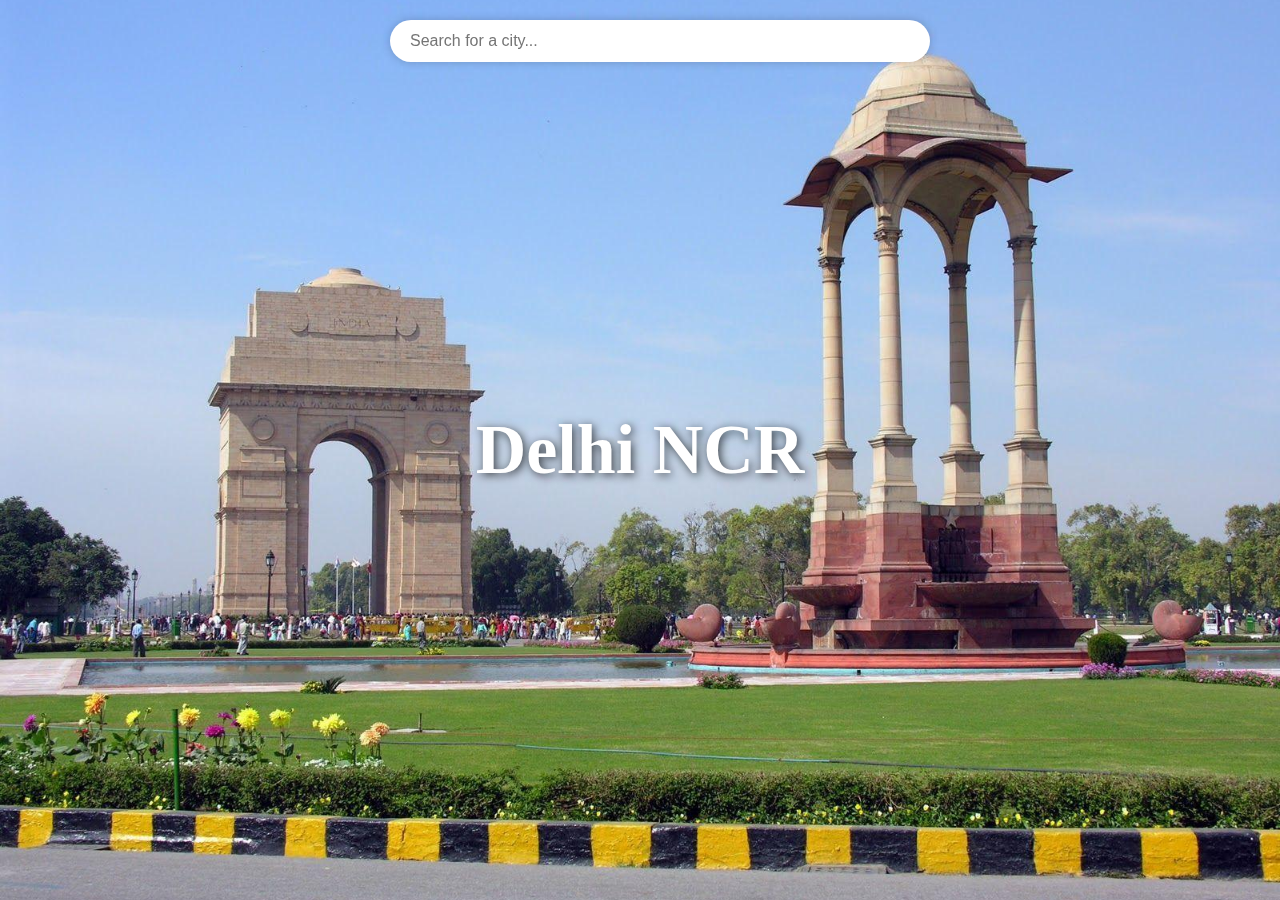
<file: area.html>
<!DOCTYPE html>
<html lang="en">
<head>
  <meta charset="UTF-8" />
  <meta name="viewport" content="width=device-width, initial-scale=1.0" />
  <title>Our Service Areas - Skilled Boys</title>
  <!-- Swiper CSS CDN -->
  <link rel="stylesheet" href="https://unpkg.com/swiper/swiper-bundle.min.css" />
  <style>
    body, html {
      margin: 0;
      padding: 0;
      font-family: 'Segoe UI', sans-serif;
    }

    .search-bar {
      position: absolute;
      top: 20px;
      left: 50%;
      transform: translateX(-50%);
      z-index: 10;
      width: 60%;
      max-width: 500px;
    }

    .search-bar input {
      width: 100%;
      padding: 12px 20px;
      font-size: 16px;
      border-radius: 25px;
      border: none;
      box-shadow: 0 0 10px rgba(0,0,0,0.2);
    }

    .swiper {
      width: 100%;
      height: 100vh;
    }

    .swiper-slide {
      background-size: cover;
      background-position: center;
      position: relative;
      display: flex;
      align-items: center;
      justify-content: center;
    }

    .city-name {
      font-size:70px;
      font-weight: bold;
      color:white;
      text-shadow: 2px 2px 10px rgba(0, 0, 0, 0.7);
      font-family:serif;
    }
  </style>
</head>
<body>

  <!-- 🔍 Search Bar -->
  <div class="search-bar">
    <input type="text" id="citySearch" placeholder="Search for a city..." oninput="filterCities()" />
  </div>

  <!-- 🏙️ Swiper Slider -->
  <div class="swiper mySwiper">
    <div class="swiper-wrapper" id="citySlider">
      <!-- Slides will be inserted via JS -->
    </div>
  </div>

  <!-- Swiper JS CDN -->
  <script src="https://unpkg.com/swiper/swiper-bundle.min.js"></script>

  <script>
    const cities = [
      { name: 'Delhi NCR', image: 'delhi1.png' },
      { name: 'Mumbai', image: 'mumbai.png' },
      { name: 'Bengaluru', image: 'bengaluru.png' },
      { name: 'Kolkata', image: 'kolkata.png' },
      { name: 'Chennai', image: 'chennai.png' },
      { name: 'Hyderabad', image: 'hydrabad.png' },
      { name: 'Jaipur', image: 'jaipur.png' },
      { name: 'Lucknow', image: 'lucknow1.png' },
      { name: 'Patna', image: 'patna.png' },
      { name: 'Indore', image: 'indore.png' },
      { name: 'Gorakhpur', image: 'gorakhpur1.png' },
    ];

    const citySlider = document.getElementById('citySlider');

    function renderCities(filteredCities) {
      citySlider.innerHTML = '';
      filteredCities.forEach(city => {
        const slide = document.createElement('div');
        slide.className = 'swiper-slide';
        slide.style.backgroundImage = `url(${city.image})`;
        slide.innerHTML = `<div class="city-name">${city.name}</div>`;
        citySlider.appendChild(slide);
      });

      // Re-init swiper to refresh the slides
      if (window.swiperInstance) {
        window.swiperInstance.update();
      } else {
        window.swiperInstance = new Swiper(".mySwiper", {
          loop: true,
          autoplay: {
            delay: 1000,
            disableOnInteraction: false,
          },
        });
      }
    }

    function filterCities() {
      const query = document.getElementById('citySearch').value.toLowerCase();
      const filtered = cities.filter(city => city.name.toLowerCase().includes(query));
      renderCities(filtered);
    }

    // Initial render
    renderCities(cities);
  </script>
</body>
</html>
</file>
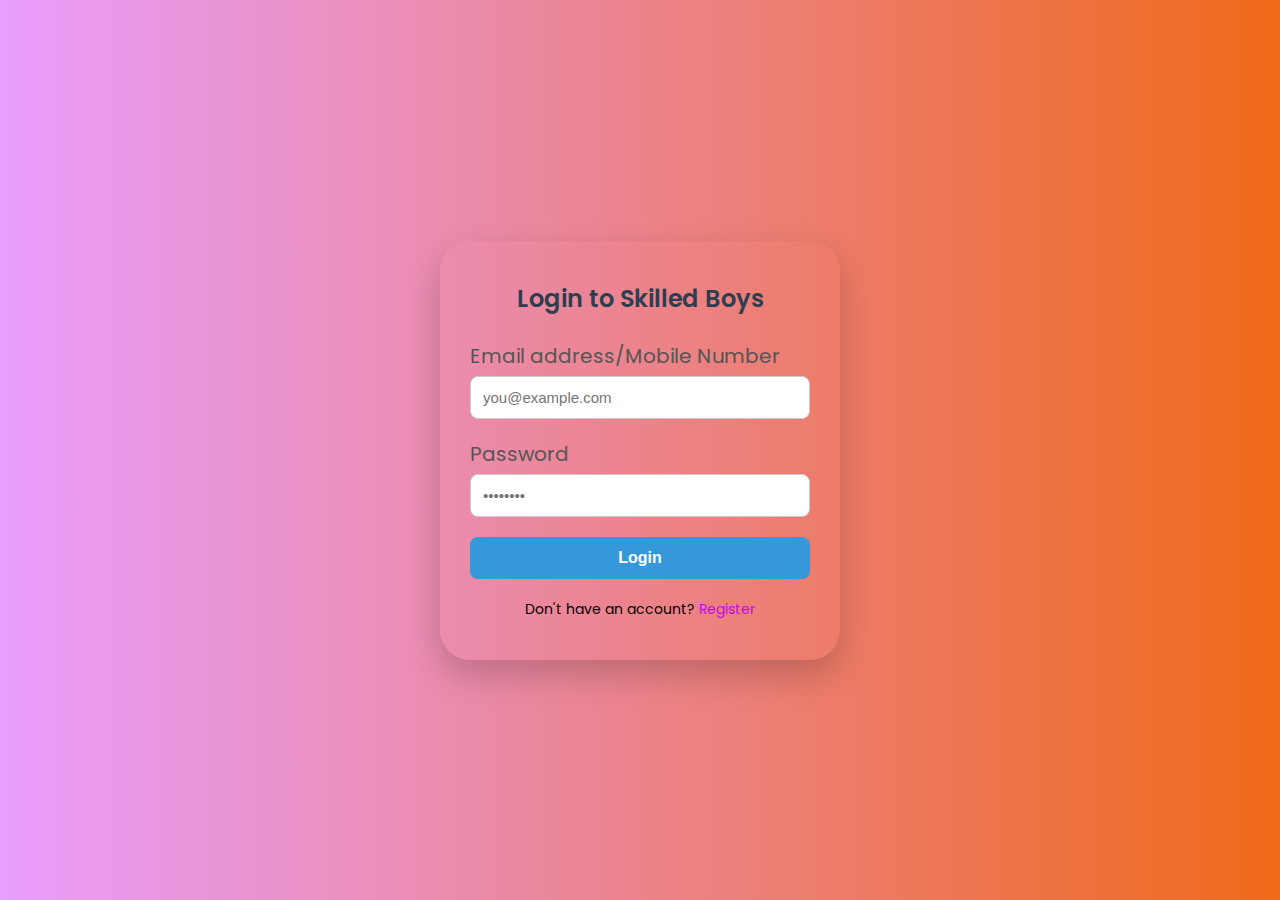
<file: login.html>
<!DOCTYPE html>
<html lang="en">
<head>
  <meta charset="UTF-8" />
  <meta name="viewport" content="width=device-width, initial-scale=1.0"/>
  <title>Login | Skilled Boys</title>
  <link href="https://fonts.googleapis.com/css2?family=Poppins:wght@400;600&display=swap" rel="stylesheet">

  <style>
    * {
      margin: 0;
      padding: 0;
      box-sizing: border-box;
    }

    body {
      font-family: 'Poppins', sans-serif;
      /* background: white; */
      background-image: linear-gradient(to right, #e99efe, #ef6919);
      height: 100vh;
      display: flex;
      align-items: center;
      justify-content: center;
    }

    .login-container {
      background: transparent;
      padding: 40px 30px;
      width: 100%;
      max-width: 400px;
      border-radius: 30px;
      box-shadow: 0 15px 35px rgba(0, 0, 0, 0.2);
      animation: fadeIn 0.7s ease;
    }

    .login-container h2 {
      text-align: center;
      margin-bottom: 25px;
      font-weight: 600;
      color: #2c3e50;
    }

    .form-group {
      margin-bottom: 20px;
    }

    .form-group label {
      font-size: 20px;
      color: #555;
      display: block;
      margin-bottom: 5px;
    }

    .form-group input {
      width: 100%;
      padding: 12px;
      border-radius: 8px;
      border: 1px solid #ccc;
      font-size: 15px;
      transition: all 0.3s ease;
    }

    .form-group input:focus {
      border-color: #3498db;
      outline: none;
      box-shadow: 0 0 5px rgba(52, 152, 219, 0.3);
    }

    .btn {
      width: 100%;
      padding: 12px;
      background: #3498db;
      color: white;
      border: none;
      font-size: 16px;
      font-weight: 600;
      border-radius: 8px;
      cursor: pointer;
      transition: background 0.3s ease;
    }

    .btn:hover {
      background: #2980b9;
    }

    .form-footer {
      text-align: center;
      margin-top: 20px;
      font-size: 14px;
    }

    .form-footer a {
      color: #bf08e8;
      text-decoration: none;
      transition: color 0.3s ease;
    }

    .form-footer a:hover {
      color:red;
    }   

    @keyframes fadeIn {
      from { opacity: 0; transform: translateY(20px); }
      to { opacity: 1; transform: translateY(0); }
    }

    @media (max-width: 480px) {
      .login-container {
        margin: 0 20px;
        padding: 30px 20px;
      }
    }
  </style>
</head>
<body>

  <div class="login-container">
    <h2>Login to Skilled Boys</h2>
    <form id="loginForm">
      <div class="form-group">
        <label for="email">Email address/Mobile Number</label>
        <input type="email" id="email" placeholder="you@example.com" required />
      </div>
      <div class="form-group">
        <label for="password">Password</label>
        <input type="password" id="password" placeholder="••••••••" required />
      </div>
      <button type="submit" class="btn">Login</button>
    </form>
    <div class="form-footer">
      Don't have an account? <a href="register.html">Register</a>
    </div>
  </div>

  <script>
    const form = document.getElementById('loginForm');

    form.addEventListener('submit', function(e) {
      e.preventDefault();
      const email = document.getElementById('email').value.trim();
      const password = document.getElementById('password').value.trim();

      if (!email || !password) {
        alert("Please fill in both fields.");
        return;
      }

      // Simulated login (replace with backend integration)
      if (email === "am8176033@gmail.com" && password === "123456") {
        alert("Login successful!");
        // Redirect or load dashboard
      } else {
        alert("Invalid email or password.");
      }
    });
  </script>
</body>
</html>
</file>
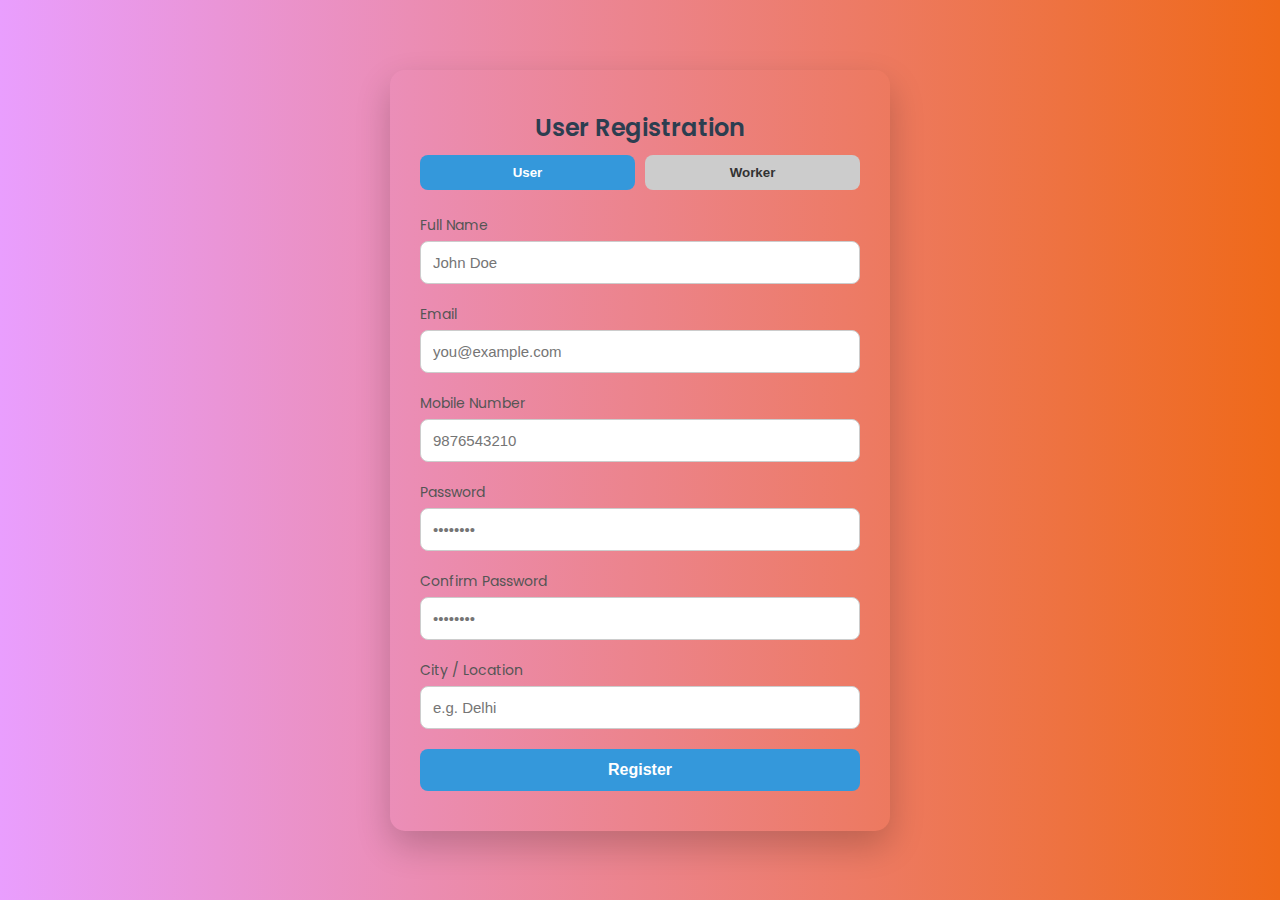
<file: register.html>
<!DOCTYPE html>
<html lang="en">
<head>
  <meta charset="UTF-8" />
  <meta name="viewport" content="width=device-width, initial-scale=1.0" />
  <title>Register | Skilled Boys</title>
  <link href="https://fonts.googleapis.com/css2?family=Poppins:wght@400;600&display=swap" rel="stylesheet">
  <style>
    * {
      margin: 0;
      padding: 0;
      box-sizing: border-box;
    }

    body {
      font-family: 'Poppins', sans-serif;
      /* background: linear-gradient(135deg, #0f2027, #203a43, #2c5364); */
      background-image: linear-gradient(to right, #e99efe, #ef6919);
      min-height: 100vh;
      display: flex;
      align-items: center;
      justify-content: center;
      padding: 20px;
    }

    .form-container {
      background:transparent;
      padding: 40px 30px;
      width: 100%;
      max-width: 500px;
      border-radius: 15px;
      box-shadow: 0 15px 35px rgba(0, 0, 0, 0.2);
      animation: fadeIn 0.7s ease;
    }

    h2 {
      text-align: center;
      margin-bottom: 10px;
      font-weight: 600;
      color: #2c3e50;
    }

    .toggle-buttons {
      display: flex;
      justify-content: center;
      margin-bottom: 25px;
      gap: 10px;
      flex-wrap: wrap;
    }

    .toggle-buttons button {
      padding: 10px 15px;
      border: none;
      background: #ccc;
      color: #333;
      font-weight: 600;
      border-radius: 8px;
      cursor: pointer;
      transition: all 0.3s ease;
      flex: 1 1 45%;
    }

    .toggle-buttons .active {
      background-color: #3498db;
      color: white;
    }

    .form-group {
      margin-bottom: 20px;
    }

    .form-group label {
      font-size: 14px;
      color: #555;
      display: block;
      margin-bottom: 5px;
    }

    .form-group input, .form-group select {
      width: 100%;
      padding: 12px;
      border-radius: 8px;
      border: 1px solid #ccc;
      font-size: 15px;
      transition: all 0.3s ease;
    }

    .form-group input:focus {
      border-color: #3498db;
      outline: none;
      box-shadow: 0 0 5px rgba(52, 152, 219, 0.3);
    }

    .btn {
      width: 100%;
      padding: 12px;
      background: #3498db;
      color: white;
      border: none;
      font-size: 16px;
      font-weight: 600;
      border-radius: 8px;
      cursor: pointer;
      transition: background 0.3s ease;
    }

    .btn:hover {
      background: #2980b9;
    }

    @keyframes fadeIn {
      from { opacity: 0; transform: translateY(20px); }
      to { opacity: 1; transform: translateY(0); }
    }

    @media screen and (max-width: 600px) {
      .form-container {
        padding: 25px 20px;
      }

      .toggle-buttons button {
        font-size: 14px;
        padding: 10px;
      }
    }
  </style>
</head>
<body>
  <div class="form-container">
    <h2 id="form-title">User Registration</h2>
    <div class="toggle-buttons">
      <button class="active" id="userBtn">User</button>
      <button id="workerBtn">Worker</button>
    </div>
    <form id="registerForm">
      <div class="form-group">
        <label for="name">Full Name</label>
        <input type="text" id="name" placeholder="John Doe" required />
      </div>
      <div class="form-group">
        <label for="email">Email</label>
        <input type="email" id="email" placeholder="you@example.com" required />
      </div>
      <div class="form-group">
        <label for="phone">Mobile Number</label>
        <input type="tel" id="phone" placeholder="9876543210" required />
      </div>
      <div class="form-group">
        <label for="password">Password</label>
        <input type="password" id="password" placeholder="••••••••" required />
      </div>
      <div class="form-group">
        <label for="confirmPassword">Confirm Password</label>
        <input type="password" id="confirmPassword" placeholder="••••••••" required />
      </div>
      <div class="form-group">
        <label for="location">City / Location</label>
        <input type="text" id="location" placeholder="e.g. Delhi" required />
      </div>

      <div id="workerFields" style="display: none">
        <div class="form-group">
          <label for="category">Service Category</label>
          <select id="category">
            <option value="">-- Select Category --</option>
            <option value="electrician">Electrician</option>
            <option value="plumber">Plumber</option>
            <option value="carpenter">Carpenter</option>
            <option value="maid">Maid</option>
            <option value="cook">Cook</option>
          </select>
        </div>
        <div class="form-group">
          <label for="experience">Years of Experience</label>
          <input type="number" id="experience" min="0" placeholder="e.g. 2" />
        </div>
        <div class="form-group">
          <label for="rate">Hourly Rate (INR)</label>
          <input type="number" id="rate" placeholder="e.g. 300" />
        </div>
        <div class="form-group">
          <label for="idproof">Upload ID Proof</label>
          <input type="file" id="idproof" accept="image/*,application/pdf" />
        </div>
      </div>

      <button type="submit" class="btn">Register</button>
    </form>
  </div>

  <script>
    const userBtn = document.getElementById('userBtn');
    const workerBtn = document.getElementById('workerBtn');
    const workerFields = document.getElementById('workerFields');
    const formTitle = document.getElementById('form-title');

    userBtn.addEventListener('click', () => {
      userBtn.classList.add('active');
      workerBtn.classList.remove('active');
      workerFields.style.display = 'none';
      formTitle.textContent = 'User Registration';
    });

    workerBtn.addEventListener('click', () => {
      workerBtn.classList.add('active');
      userBtn.classList.remove('active');
      workerFields.style.display = 'block';
      formTitle.textContent = 'Worker Registration';
    });

    document.getElementById('registerForm').addEventListener('submit', function(e) {
      e.preventDefault();

      const name = document.getElementById('name').value.trim();
      const email = document.getElementById('email').value.trim();
      const phone = document.getElementById('phone').value.trim();
      const password = document.getElementById('password').value;
      const confirmPassword = document.getElementById('confirmPassword').value;
      const location = document.getElementById('location').value.trim();

      if (!name || !email || !phone || !password || !confirmPassword || !location) {
        alert('Please fill in all required fields.');
        return;
      }

      if (password !== confirmPassword) {
        alert('Passwords do not match!');
        return;
      }

      if (workerBtn.classList.contains('active')) {
        const category = document.getElementById('category').value;
        const experience = document.getElementById('experience').value;
        const rate = document.getElementById('rate').value;
        const idproof = document.getElementById('idproof').files[0];

        if (!category || !experience || !rate || !idproof) {
          alert('Please complete all worker-specific fields.');
          return;
        }

        alert('Worker registered successfully!');
      } else {
        alert('User registered successfully!');
      }

      // You can replace alerts with actual backend API calls
    });
  </script>
</body>
</html>
</file>
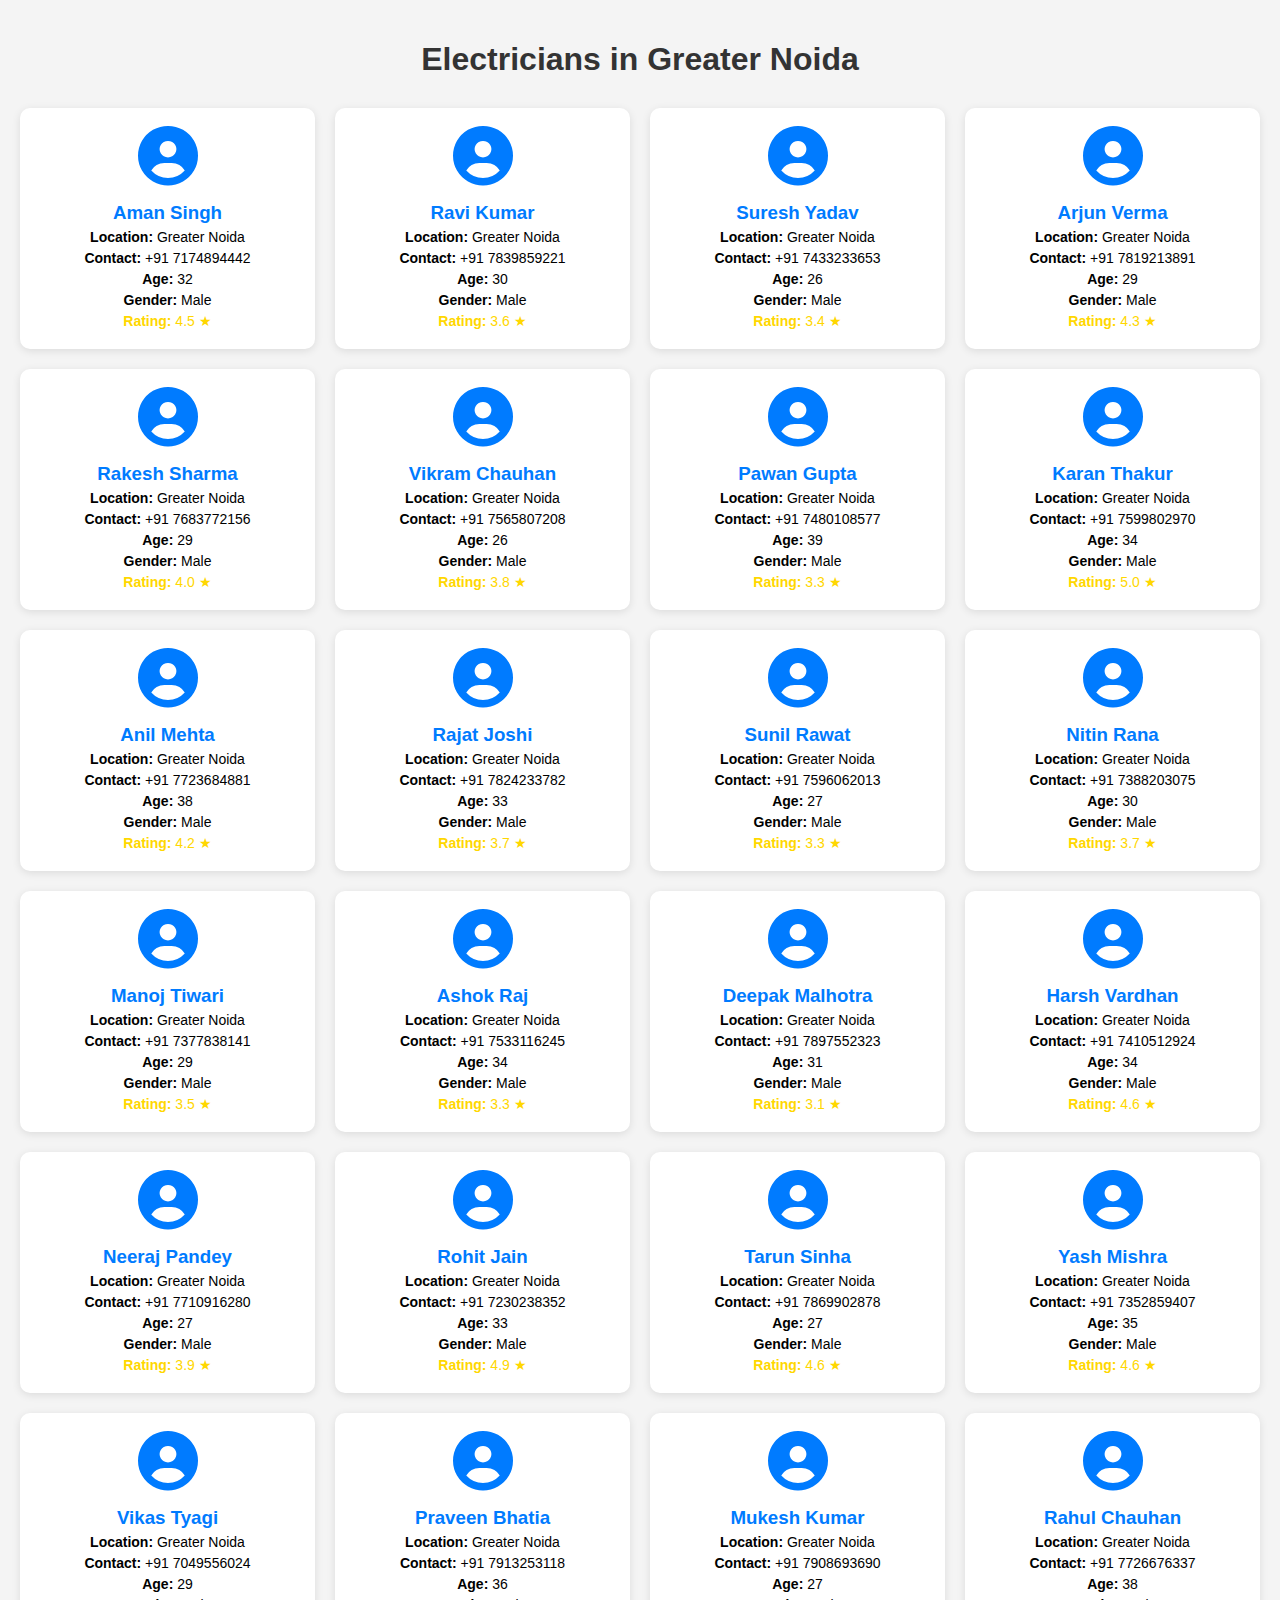
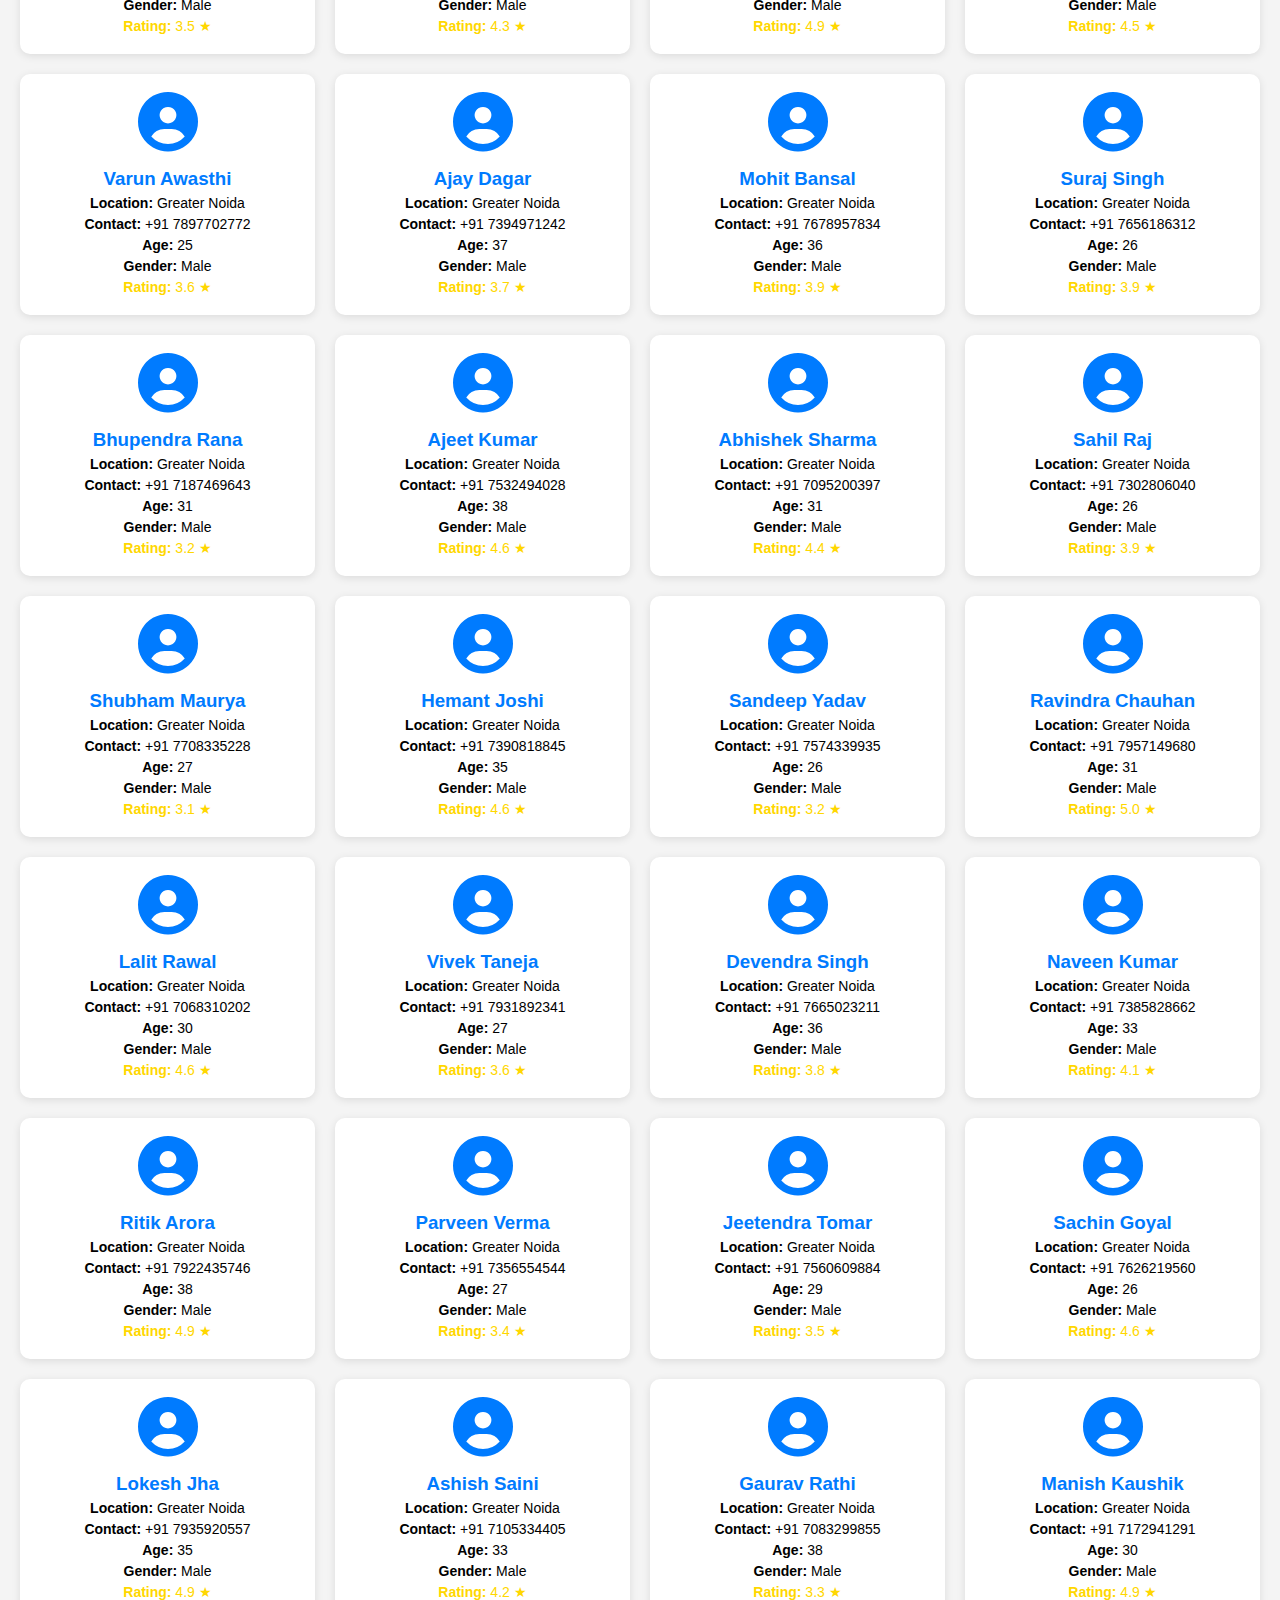
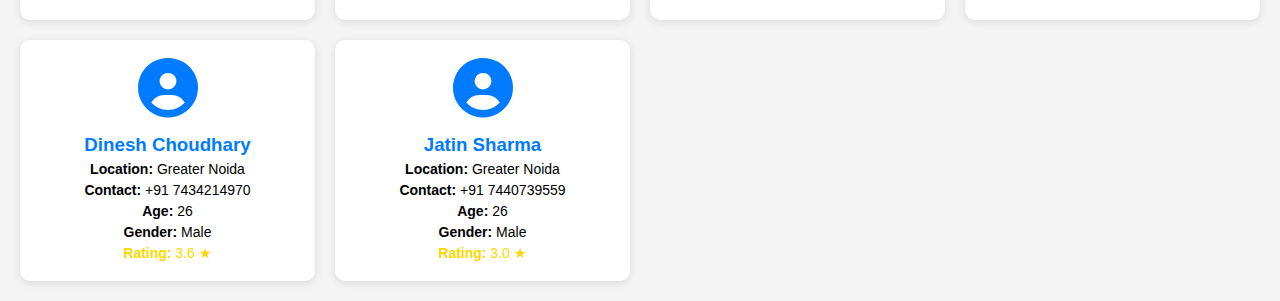
<file: results.html>
<!DOCTYPE html>
<html lang="en">
<head>
  <meta charset="UTF-8" />
  <meta name="viewport" content="width=device-width, initial-scale=1.0"/>
  <title>Electricians in Greater Noida</title>
  <link rel="stylesheet" href="https://cdnjs.cloudflare.com/ajax/libs/font-awesome/6.5.0/css/all.min.css"/>
  <style>
    body {
      font-family: Arial, sans-serif;
      background: #f4f4f4;
      margin: 0;
      padding: 20px;
    }
    h1 {
      text-align: center;
      color: #333;
    }
    .worker-grid {
      display: grid;
      grid-template-columns: repeat(auto-fill, minmax(250px, 1fr));
      gap: 20px;
      margin-top: 30px;
    }
    .worker-card {
      background: #fff;
      padding: 15px;
      border-radius: 10px;
      box-shadow: 0 2px 8px rgba(0,0,0,0.1);
      text-align: center;
    }
    .worker-card .icon {
      font-size: 60px;
      color: #007BFF;
      margin-bottom: 10px;
    }
    .worker-card h3 {
      margin: 5px 0;
      color: #007BFF;
    }
    .worker-card p {
      margin: 5px 0;
      font-size: 14px;
    }
    .rating {
      color: #FFD700;
    }
  </style>
</head>
<body>

  <h1>Electricians in Greater Noida</h1>

  <div class="worker-grid">
    <!-- Cards generated using JavaScript below -->
  </div>

  <script>
    const names = [
      "Aman Singh", "Ravi Kumar", "Suresh Yadav", "Arjun Verma", "Rakesh Sharma", "Vikram Chauhan", "Pawan Gupta",
      "Karan Thakur", "Anil Mehta", "Rajat Joshi", "Sunil Rawat", "Nitin Rana", "Manoj Tiwari", "Ashok Raj",
      "Deepak Malhotra", "Harsh Vardhan", "Neeraj Pandey", "Rohit Jain", "Tarun Sinha", "Yash Mishra",
      "Vikas Tyagi", "Praveen Bhatia", "Mukesh Kumar", "Rahul Chauhan", "Varun Awasthi", "Ajay Dagar",
      "Mohit Bansal", "Suraj Singh", "Bhupendra Rana", "Ajeet Kumar", "Abhishek Sharma", "Sahil Raj",
      "Shubham Maurya", "Hemant Joshi", "Sandeep Yadav", "Ravindra Chauhan", "Lalit Rawal", "Vivek Taneja",
      "Devendra Singh", "Naveen Kumar", "Ritik Arora", "Parveen Verma", "Jeetendra Tomar", "Sachin Goyal",
      "Lokesh Jha", "Ashish Saini", "Gaurav Rathi", "Manish Kaushik", "Dinesh Choudhary", "Jatin Sharma"
    ];

    const grid = document.querySelector('.worker-grid');

    names.forEach((name, index) => {
      const card = document.createElement('div');
      card.className = 'worker-card';
      const age = Math.floor(Math.random() * 15) + 25;
      const gender = 'Male';
      const rating = (Math.random() * 2 + 3).toFixed(1);
      const phone = `+91 ${Math.floor(7000000000 + Math.random() * 1000000000)}`;

      card.innerHTML = `
        <div class="icon"><i class="fas fa-user-circle"></i></div>
        <h3>${name}</h3>
        <p><strong>Location:</strong> Greater Noida</p>
        <p><strong>Contact:</strong> ${phone}</p>
        <p><strong>Age:</strong> ${age}</p>
        <p><strong>Gender:</strong> ${gender}</p>
        <p class="rating"><strong>Rating:</strong> ${rating} ★</p>
      `;
      grid.appendChild(card);
    });
  </script>

</body>
</html>
</file>
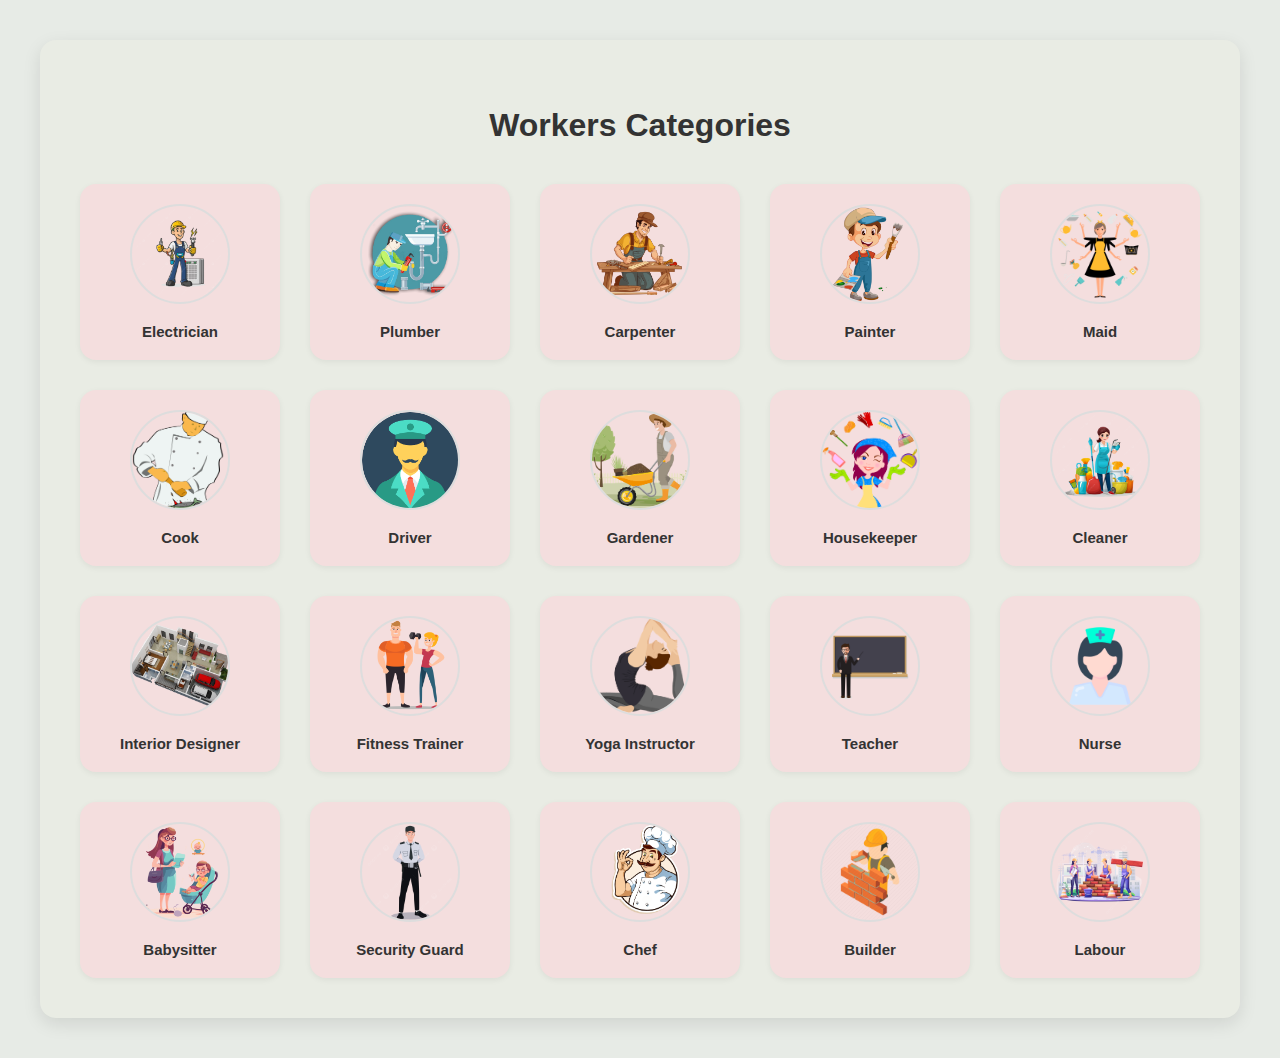
<file: worker.html>
<!DOCTYPE html>
<html lang="en">
<head>
  <meta charset="UTF-8">
  <title>Workers Categories</title>
  <style>
    * {
      box-sizing: border-box;
    }

    body {
      font-family: 'Segoe UI', sans-serif;
      background: #e7ebe6;
      margin: 0;
      padding: 40px 20px;
    }

    .container {
      max-width: 1200px;
      margin: auto;
      background: #e9ece4;
      padding: 40px;
      border-radius: 16px;
      box-shadow: 0 6px 18px rgba(0, 0, 0, 0.1);
    }

    h2 {
      text-align: center;
      font-size: 32px;
      margin-bottom: 40px;
      color: #333;
    }

    .grid {
      display: grid;
      grid-template-columns: repeat(5, 1fr);
      gap: 30px;
    }

    .category {
      background-color: #f4dede;
      border-radius: 16px;
      padding: 20px;
      text-align: center;
      transition: all 0.3s ease;
      box-shadow: 0 2px 6px rgba(0,0,0,0.06);
      cursor: pointer;
    }

    .category:hover {
      background-color: #e3f2fd;
      transform: translateY(-5px);
      box-shadow: 0 6px 16px rgba(0,0,0,0.1);
    }

    .category img {
      width: 100px;
      height: 100px;
      object-fit: cover;
      border-radius: 50%;
      margin-bottom: 15px;
      border: 2px solid #ddd;
    }

    .category p {
      font-size: 15px;
      font-weight: 600;
      color: #333;
      margin: 0;
    }

    /* Hover effect */
    .category:hover p {
      color: #3498db;
      transform: scale(1.1);
    }

    /* Responsive */
    @media (max-width: 1000px) {
      .grid {
        grid-template-columns: repeat(3, 1fr);
      }
    }

    @media (max-width: 600px) {
      .grid {
        grid-template-columns: repeat(2, 1fr);
      }
    }

  </style>
</head>
<body>

  <div class="container">
    <h2> Workers Categories</h2>
    <div class="grid">
      <div class="category">
        <img src="electrician.png" alt="Electrician">
        <p>Electrician</p>
      </div>
      <div class="category">
        <img src="plumber.png" alt="Plumber">
        <p>Plumber</p>
      </div>
      <div class="category">
        <img src="carpanter.png" alt="Carpenter">
        <p>Carpenter</p>
      </div>
      <div class="category">
        <img src="painter.png" alt="Painter">
        <p>Painter</p>
      </div>
      <div class="category">
        <img src="maid.png" alt="Maid">
        <p>Maid</p>
      </div>
      <div class="category">
        <img src="cook.png" alt="Cook">
        <p>Cook</p>
      </div>
      <div class="category">
        <img src="driver.png" alt="Driver">
        <p>Driver</p>
      </div>
      <div class="category">
        <img src="garder.png" alt="Gardener">
        <p>Gardener</p>
      </div>
      <div class="category">
        <img src="housekeeper.png" alt="Housekeeper">
        <p>Housekeeper</p>
      </div>
      <div class="category">
        <img src="cleaner.png" alt="Cleaner">
        <p>Cleaner</p>
      </div>
      <div class="category">
        <img src="Interior.png" alt="Interior Designer">
        <p>Interior Designer</p>
      </div>
      <div class="category">
        <img src="trainer.png" alt="Fitness Trainer">
        <p>Fitness Trainer</p>
      </div>
      <div class="category">
        <img src="Yoga.png" alt="Yoga Instructor">
        <p>Yoga Instructor</p>
      </div>
      <div class="category">
        <img src="teacher.png" alt="Teacher">
        <p>Teacher</p>
      </div>
      <div class="category">
        <img src="nurse.png" alt="Nurse">
        <p>Nurse</p>
      </div>
      <div class="category">
        <img src="baby.png" alt="Babysitter">
        <p>Babysitter</p>
      </div>
      <div class="category">
        <img src="gurd.png" alt="Security Guard">
        <p>Security Guard</p>
      </div>
      <div class="category">
        <img src="chef.png" alt="Chef">
        <p>Chef</p>
      </div>
      <div class="category">
        <img src="builder.png" alt="builder">
        <p>Builder</p>
      </div>
      <div class="category">
        <img src="labour.png" alt="labour">
        <p>Labour</p>
      </div>
    </div>
  </div>

</body>
</html>
</file>
